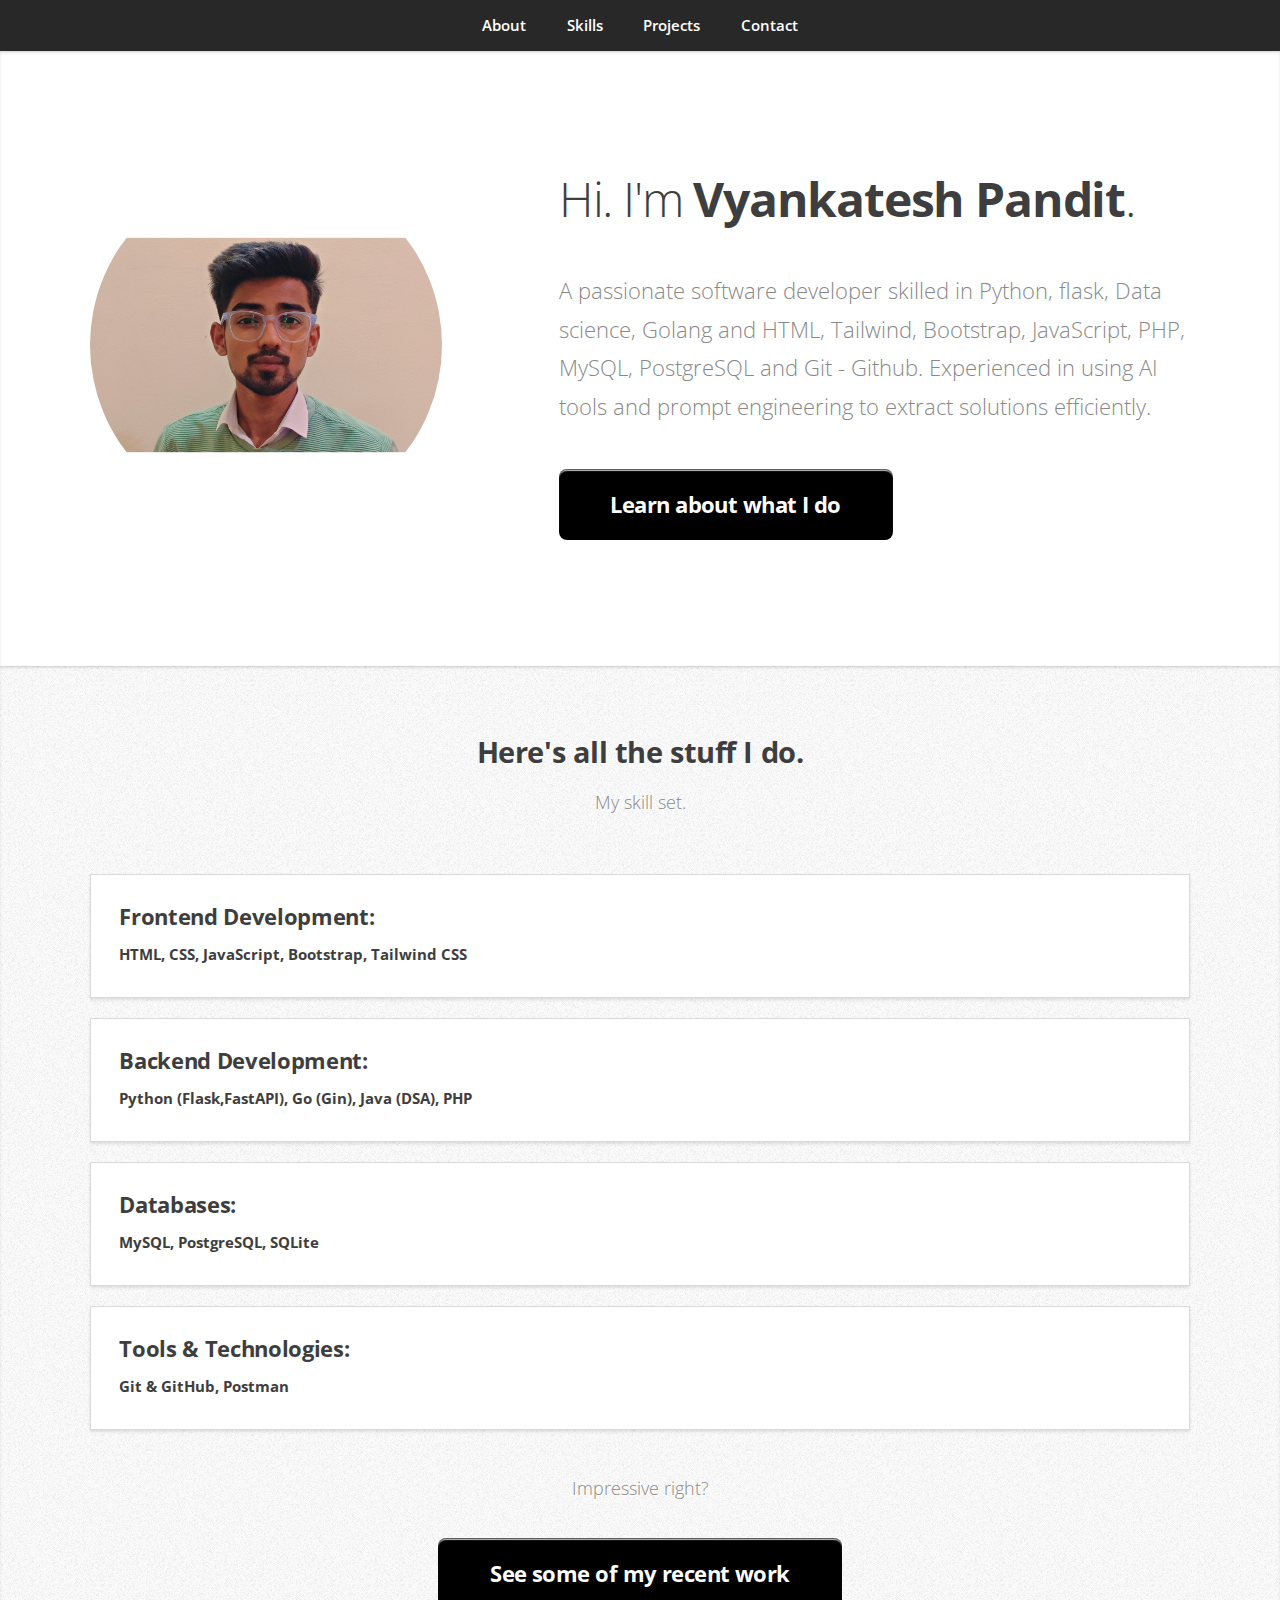
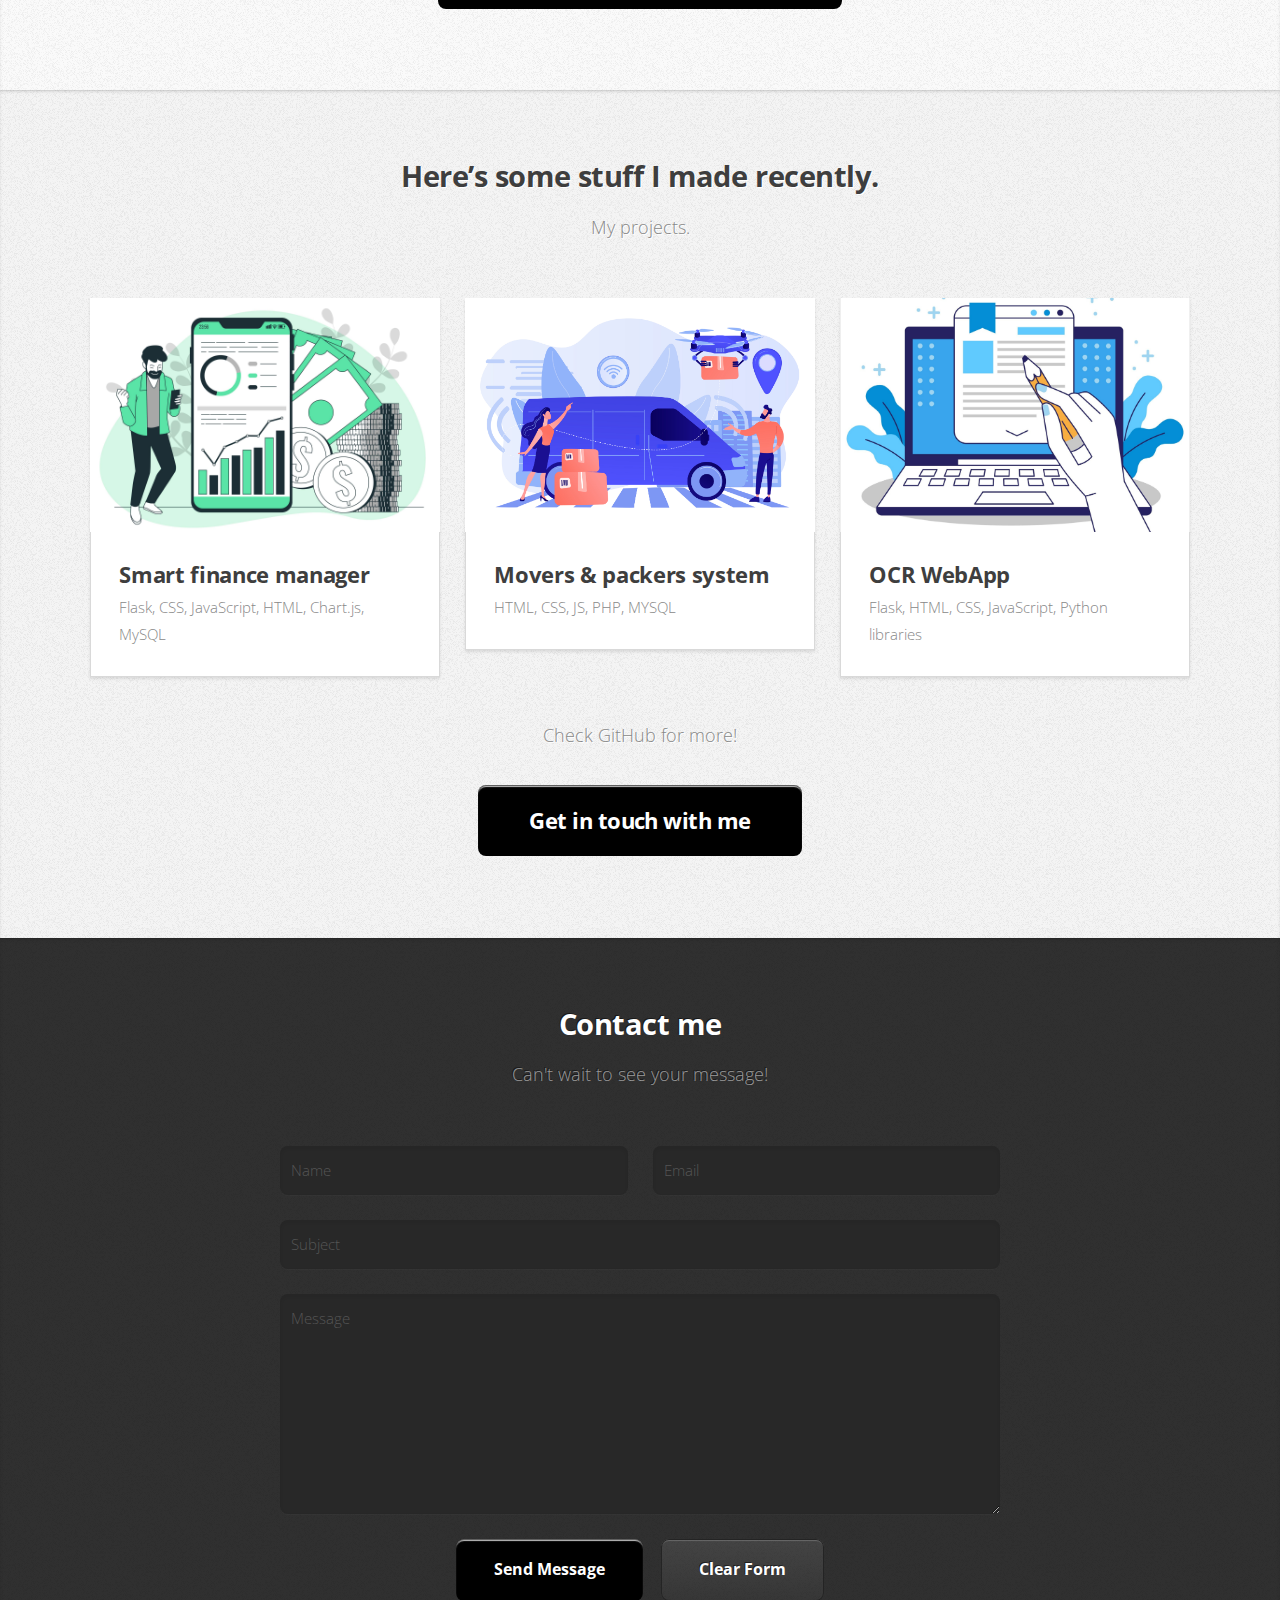
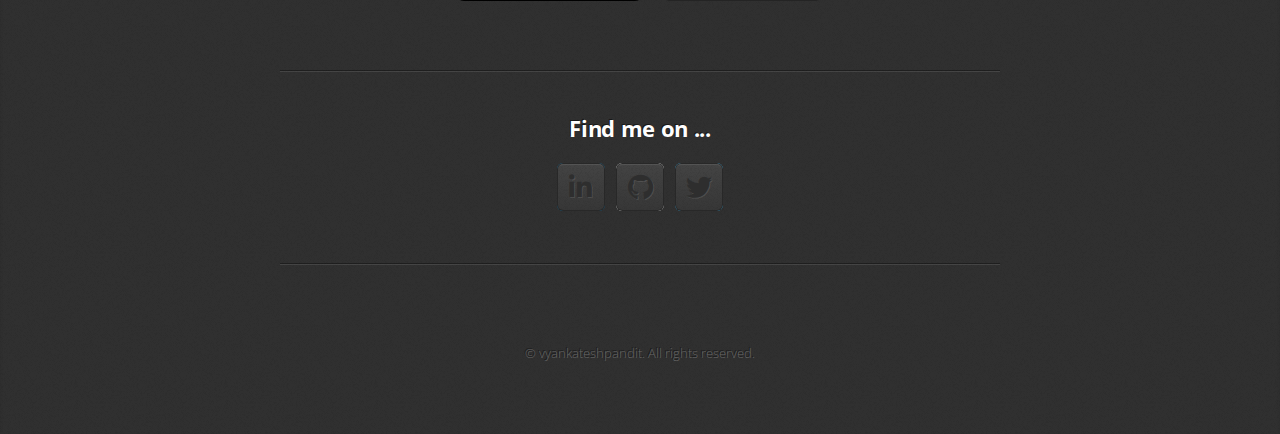
<file: index.html>
<!DOCTYPE html>
<html>
  <head>
    <title>Vyankatesh Pandit</title>
    <meta charset="utf-8" />
    <meta
      name="viewport"
      content="width=device-width, initial-scale=1, user-scalable=no"
    />
    <link rel="stylesheet" href="assets/css/main.css" />
  </head>
  <body class="is-preload">
    <!-- Nav -->
    <nav id="nav">
      <ul class="container">
        <li><a href="#top">About</a></li>
        <li><a href="#work">Skills</a></li>
        <li><a href="#portfolio">Projects</a></li>
        <li><a href="#contact">Contact</a></li>
      </ul>
    </nav>

    <!-- Home -->
    <article id="top" class="wrapper style1">
      <div class="container">
        <div class="row">
          <div class="col-4 col-5-large col-12-medium">
            <span class="image fit"><img src="images/Picsart_24-12-15_17-53-24-617.jpg" alt="" /></span>
          </div>
          <div class="col-8 col-7-large col-12-medium">
            <header>
              <h1>Hi. I'm <strong>Vyankatesh Pandit</strong>.</h1>
            </header>
            <p>
              A passionate software developer skilled in Python, flask, Data science, Golang and HTML, Tailwind, Bootstrap, JavaScript, PHP, MySQL, PostgreSQL and Git - Github. Experienced in using AI tools and prompt engineering to extract solutions efficiently.
            </p>
            <a href="#work" class="button large scrolly"
              >Learn about what I do</a
            >
          </div>
        </div>
      </div>
    </article>

    <!-- Work -->
    <article id="work" class="wrapper style2">
      <div class="container">
        <header>
          <h2>Here's all the stuff I do.</h2>
          <p>My skill set.</p>
        </header>
        <div class="col aln-center">
              <div class="col-4 col-6-medium col-12-small">
                <section class="box style1">
                  <h3>Frontend Development:</h3>
                  <h4>HTML, CSS, JavaScript, Bootstrap, Tailwind CSS</h4>
                </section>
              </div>
              <div class="col-4 col-6-medium col-12-small">
                <section class="box style1">
              <h3>Backend Development:</h3>
              <h4>Python (Flask,FastAPI), Go (Gin), Java (DSA), PHP</h4>
            </section>
          </div>
         
          <div class="col-4 col-6-medium col-12-small">
            <section class="box style1">
              <h3>Databases:</h3>
              <h4>MySQL, PostgreSQL, SQLite</h4>
            </section>
          </div>
          <div class="col-4 col-6-medium col-12-small">
            <section class="box style1">
              <h3>Tools & Technologies:</h3>
              <h4>Git & GitHub, Postman</h4>
            </section>
          </div>
        </div>
        <footer>
          <p>Impressive right?</p>
          <a href="#portfolio" class="button large scrolly"
            >See some of my recent work</a
          >
        </footer>
      </div>
    </article>

    <!-- Portfolio -->
    <article id="portfolio" class="wrapper style3">
      <div class="container">
        <header>
          <h2>Here’s some stuff I made recently.</h2>
          <p>
            My projects.
          </p>
        </header>
        <div class="row">
          <div class="col-4 col-6-medium col-12-small">
            <article class="box style2">
              <a href="https://github.com/VyankateshPandit/smart-finance-manager.git" class="image featured"
                ><img src="images/sfm.jpg" alt=""
              /></a>
              <h3><a href="https://github.com/VyankateshPandit/smart-finance-manager.git">Smart finance manager</a></h3>
              <p>Flask, CSS, JavaScript, HTML, Chart.js, MySQL</p>
            </article>
          </div>
          <div class="col-4 col-6-medium col-12-small">
            <article class="box style2">
              <a href="https://github.com/VyankateshPandit/movers_and_packers.git" class="image featured"
                ><img src="images/m&p.jpg" alt=""
              /></a>
              <h3><a href="https://github.com/VyankateshPandit/movers_and_packers.git">Movers & packers system</a></h3>
              <p>HTML, CSS, JS, PHP, MYSQL</p>
            </article>
          </div>
          <div class="col-4 col-6-medium col-12-small">
            <article class="box style2">
              <a href="https://github.com/VyankateshPandit/OCR-web-app.git" class="image featured"
                ><img src="images/ocr.jpeg" alt=""
              /></a>
              <h3><a href="https://github.com/VyankateshPandit/OCR-web-app.git">OCR WebApp              </a></h3>
              <p>Flask, HTML, CSS, JavaScript, Python libraries</p>
            </article>
          </div>
          <!-- <div class="col-4 col-6-medium col-12-small">
            <article class="box style2">
              <a href="#" class="image featured"
                ><img src="images/pic04.jpg" alt=""
              /></a>
              <h3><a href="#">Tempus dolore</a></h3>
              <p>Ornare nulla proin odio consequat.</p>
            </article>
          </div>
          <div class="col-4 col-6-medium col-12-small">
            <article class="box style2">
              <a href="#" class="image featured"
                ><img src="images/pic05.jpg" alt=""
              /></a>
              <h3><a href="#">Feugiat aliquam</a></h3>
              <p>Ornare nulla proin odio consequat.</p>
            </article>
          </div>
          <div class="col-4 col-6-medium col-12-small">
            <article class="box style2">
              <a href="#" class="image featured"
                ><img src="images/pic06.jpg" alt=""
              /></a>
              <h3><a href="#">Sed amet ornare</a></h3>
              <p>Ornare nulla proin odio consequat.</p>
            </article>
          </div> -->
        </div>
        <footer>
          <p>Check GitHub for more!</p>
          <a href="#contact" class="button large scrolly"
            >Get in touch with me</a
          >
        </footer>
      </div>
    </article>

    <!-- Contact -->
    <article id="contact" class="wrapper style4">
      <div class="container medium">
        <header>
          <h2>Contact me</h2>
          <p>Can't wait to see your message!</p>
        </header>
        <div class="row">
          <div class="col-12">
            <form method="post" action="#">
              <div class="row">
                <div class="col-6 col-12-small">
                  <input type="text" name="name" id="name" placeholder="Name" />
                </div>
                <div class="col-6 col-12-small">
                  <input
                    type="text"
                    name="email"
                    id="email"
                    placeholder="Email"
                  />
                </div>
                <div class="col-12">
                  <input
                    type="text"
                    name="subject"
                    id="subject"
                    placeholder="Subject"
                  />
                </div>
                <div class="col-12">
                  <textarea
                    name="message"
                    id="message"
                    placeholder="Message"
                  ></textarea>
                </div>
                <div class="col-12">
                  <ul class="actions">
                    <li><input type="submit" value="Send Message" /></li>
                    <li>
                      <input type="reset" value="Clear Form" class="alt" />
                    </li>
                  </ul>
                </div>
              </div>
            </form>
          </div>
          <div class="col-12">
            <hr />
            <h3>Find me on ...</h3>
            <ul class="social">     
              <li>
                <a href="https://www.linkedin.com/in/vyankatesh-pandit-996a74286" class="icon brands fa-linkedin-in"
                  ><span class="label">LinkedIn</span></a
                >
              </li>
          
              </li>
              <li>
                <a href="https://github.com/VyankateshPandit" class="icon brands fa-github"
                  ><span class="label">Github</span></a
                >
              </li>
              <li>
                <a href="https://www.twitter.com/@ompandit1511" class="icon brands fa-twitter"
                  ><span class="label">Twitter</span></a
                >
              </li>
            </ul>
            <hr />
          </div>
        </div>
        <footer>
          <ul id="copyright">
            <li>&copy; vyankateshpandit. All rights reserved.</li>
          </ul>
        </footer>
      </div>
    </article>
    <script src="assets/js/main.js"></script>
  </body>
</html>
</file>
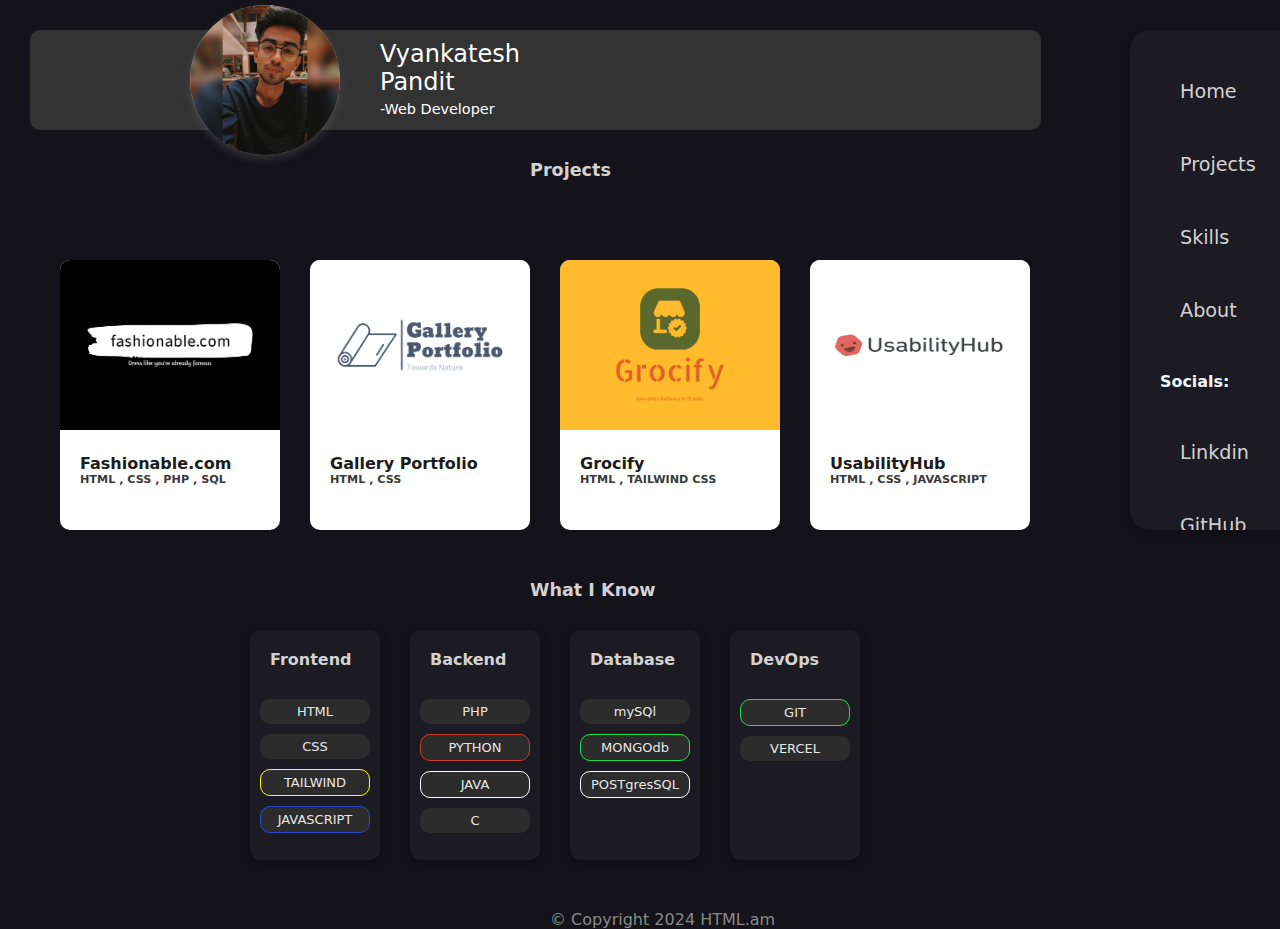
<file: portfolio/index.html>
<!DOCTYPE html>
<html lang="en">
<head>
    <meta charset="UTF-8">
    <meta name="viewport" content="width=device-width, initial-scale=1.0">
    <title>Porfolio</title>
    <link rel="stylesheet" href="index.css">
</head>
<body>


    
    <section class="head flex">

<div class="profile ">
<img id="profile" class="profile" src="profile.jpeg">
<p>Vyankatesh Pandit</p>
<p>-Web Developer</p>
</div>



    <div  class="navbar flex2">
        <a href="#">Home</a>
        <a href="#projects">Projects</a>
        <a href="#skill">Skills</a>
        <a href="#">About</a>
        <h5>Socials: </h5>
        <a   class="a" href="https://www.linkedin.com/in/vyankatesh-pandit-996a74286">Linkdin</a>
        <a   class="a" href="https://github.com/VyankateshPandit">GitHub</a>

        <a class="a"  href="ompandit1511@gmail.com">Gmail</a>
        <a  class="a" href="https://www.twitter.com/@ompandit1511">Twitter</a>
        </div>
        
        



    </section>

    <section class="hero">



    <h2 id="h1 projects">Projects</h2>
    <div class="grid ">

    <div class="card">
        <a href="https://github.com/VyankateshPandit/clothing-website.git"> <img class="card-img" src="fashionablecom-high-resolution-logo-white.jpeg">
        <h3>
            Fashionable.com
        </h3>
        <h4>
            HTML , CSS , PHP , SQL
        </h4>
        </a>
    </div>
    <div class="card">
        <a href="https://github.com/VyankateshPandit/gallery.git"> <img class="card-img" src="gallery-portfolio-high-resolution-logo.png">
        
        </a>
        <h3>
Gallery Portfolio

</h3>
        <h4>
            HTML , CSS
        </h4>
    </div>
    <div class="card">
        <a href="https://github.com/VyankateshPandit/tailwind-.git"> <img class="card-img" src="grocify-high-resolution-logo.png">
        
        </a>
        <h3>
   Grocify

</h3>
        <h4>
            HTML , TAILWIND CSS
        </h4>
    </div>
    <div class="card">
        <a href="https://github.com/VyankateshPandit/usabilityHub.git"> <img class="card-img" src="usabilityhub_logo.webp">
        
        </a>
        <h3>
   UsabilityHub

</h3>
        <h4>
            HTML , CSS , JAVASCRIPT
        </h4>
    </div>
    </div>

</div>

</div>

    </section>

    <section class="skills">
        <h2 id="skill">What I Know</h2>



         <div class="boxes">


        <div class="box">
            <h6 class="title">Frontend</h6>
            <span class="skill">HTML</span>
            <span class="skill">CSS</span>
            <span id="yellow" class="skill">TAILWIND</span>
            <span id="blue" class="skill">JAVASCRIPT</span>


        </div>
        <div class="box">
            <h6 class="title">Backend</h6>
            <span class="skill">PHP</span>
            <span id="red" class="skill">PYTHON</span>
            <span  id="white" class="skill">JAVA</span>
            <span  class="skill">C</span>

        </div>
        <div class="box">
            
            <h6 class="title">Database</h6>  
            <span class="skill">mySQl</span>
            <span id="green" class="skill">MONGOdb</span>
            <span id="white" class="skill">POSTgresSQL</span>

        </div>
        <div class="box">
                       <h6 class="title">DevOps</h6>
                       <span id="green"  class="skill">GIT</span>
                       <span class="skill">VERCEL</span>


        </div>

    </div>

        

    </section>

    <section class="footer">

        <footer>&copy; Copyright 2024 HTML.am</footer>
    </section>
</body>
</html>
</file>
<file: portfolio/index.css>
*{
    box-sizing: border-box;
    margin: 0%;
    padding: 0%;
    font-family: ui-sans-serif, system-ui, -apple-system, BlinkMacSystemFont, "Segoe UI", Roboto, "Helvetica Neue", Arial, "Noto Sans", sans-serif, "Apple Color Emoji", "Segoe UI Emoji", "Segoe UI Symbol";
}

body{
   background-color: #14131a;
    
}
body::-webkit-scrollbar{
    border-radius: 50px;
   background-color:  rgb(0, 0, 0);
   width: 7px;
   
}
body::-webkit-scrollbar-thumb{
    background-color: #474747;
    border-radius: 50px;
height: 50px;
}
  

.flex{
    display: flex;
    flex-direction: row;
}
.flex2{
    display: flex;
    flex-direction: column;
}


/* head */


.head{
        margin: 30px;
        
        background-color: rgb(51, 51, 51);
        align-items: center;
        height: 100px ;
        max-width: 79%;
        border-radius: 10px;
        /* position: sticky;
        top: 30px; */
       
}


.profile{
    height: 150px;
    width: 150px;
    border-radius: 50%;
    position: relative;
    left: 80px;
    display: flex;
    flex-direction: column;
    
}
#profile{
          box-shadow:  0 4px 8px 0 rgba(100, 100, 100, 0.397)
}
p{
    display: flex;
    flex-direction: column;
    gap: 10px;
    position: relative;
    bottom: 115px;
    left: 270px;
    font-size: large;
    color: white;
}
p:nth-child(2){ 

    font-size:1.5rem;

}

p:nth-child(3){ 

     margin-top: 5px;
    font-size:0.9rem;

}


a{
    text-decoration: none;
    color: rgb(211, 209, 209);
    transition: all 0.2s ease-in-out;

}

a:hover{
    transform: translateY(-5px);
    background: none;
}




.navbar{          
    
    box-shadow:  0 4px 8px 0 rgba(0, 0, 0, 0.3);

    background-color:#1c1b23;
  
               border-radius: 20px;
           height: 500px;
           width:200px;
           gap:50px;
           font-size: 1.2rem;
         position: relative;
           left: 1130px;
           top: 30px; 
           position: fixed;
         
          overflow: scroll;
          padding-left: 60px;
          padding: 50PX;
       
          

}

.navbar::-webkit-scrollbar{
    width: 5px;
    display: none;
}
.navbar::-webkit-scrollbar-thumb{
    width: 5px;
    border: none;
}



h5{
     position: relative;
     right: 20px;
     color: aliceblue;

}

/* Hero */

#h1{
    position: relative;
    top: 50px;
}

h2{
     position: relative;
     left: 500px;
     margin: 30px;
     font-size:1.1rem ;
     max-width: 200px;
     color: rgb(211, 209, 209);
}
.grid{  
        display: grid;
        grid-template-columns: 200px 200px 200px 200px ;
         gap: 50px;
        margin-top: 80px;
       margin-left: 60px ;
       margin-right: 60px;
    }



.card{
height: 270px;
width: 220px;
border-radius: 10px;

transition: all 0.5s ease-in-out;
background-color: white;


}
.card:hover{

    box-shadow:  0 4px 8px 0 rgba(143, 143, 143, 0.521);



}
h3{  padding-left: 20px;
    padding-top: 20px;
    color: rgb(27, 27, 27);
    font-size:1rem ;
}
h4{  padding-left: 20px;
    color: rgb(58, 58, 58);
     font-size: 0.7rem;
}
.card-img{
    height: 170px;
    width: 220px;
    border-top-left-radius: 10px;
    border-top-right-radius: 10px;


}   

/* 
skills */


.skills{
     margin-top: 50px;
}

.boxes{
     display: flex;
     flex-direction: row;
     gap: 30px;
     position: relative;
     left: 250px;
     max-width: 700px;
}

.box
{
   border-radius: 10px; 
  height: 230px;
  width: 130px;
  background-color:#1c1b23;
  box-shadow:  0 4px 8px 0 rgba(0, 0, 0, 0.3);
  
}

.title{
       font-size: 1rem;
       color: rgb(211, 209, 209);
       padding: 20px;
}

.skill{

     font-size: small;
     color: rgb(231, 231, 231);
    padding: 5px;
      background-color: #2c2c2c;
    
     
     border-radius: 10px;
     margin: 10px;
    align-items: center;
     display: flex;
     flex-direction: column;
     gap: 10px;
    }

 #yellow{
        border: 1px solid yellow;
 }


 #blue{
    border: 1px solid rgb(43, 72, 201);
}



#green{
    border: 1px solid rgb(37, 219, 82);
}



#red{
    border: 1px solid rgb(201, 61, 43);
}
#white{
    border: 1px solid rgb(255, 255, 255);
}


/* footer */


.footer{
        font-size: 1rem;
        color: #888888;
     position: relative;
     left: 550px;
     max-width: 500px;
 
      margin-top: 50px;

    }







@media only screen and (max-width:400px) {
    
    *{
/*         max-width: 480px;
        background-color: #2600ff59; */
    }

    .head{
            max-width: 700px;
            margin: 20px;
    }

    .navbar{
           display: flex;
           flex-direction: row;
            position: relative;
            left: 0%;
            top: 110px;
      max-width: fit-content;
            border-radius: 10px;
          height: 50px;
          padding: 10px;
          padding-left: 60px;
          padding-right: 60px;

          width: 170px;
          gap: 80px;
           
            
    }


     .profile{
        height: 80px;
        width: 80px;
        position: relative;
        left: 20px;
     }
 
      p{
        position: relative;
        left: 130px;
        bottom: 80px;
        font-size: 1rem;
        max-width: fit-content;
      }

      p:nth-child(2){
        font-size: medium;
      }
      p:nth-child(3){
        font-size: small;
      }

     .grid{
        display: flex;
        flex-wrap: wrap;
        max-width: fit-content;
        margin-top: 100px;
        align-items: center;
        justify-content: center;
        gap: 25px;
     }

      h2{
           position: relative;
           left: 0px;
           max-width: fit-content;
      }

       .hero{
                position: relative;
                top: 30px;
       }


      .boxes{

         position: relative;
         left: 0%;
         display: flex;
         flex-wrap: wrap;
         flex-direction: column;
         margin: 10px;
      }
      .box{
       
         margin: 30px;
         display: flex;
         flex-direction: row;
         flex-wrap: wrap;
         height: 130px;
         width: 300px;

      }

      .skill{ max-width: fit-content;
        height: fit-content;
        display: flex;
        flex-direction: row;
        align-items: center;
        position: relative;
        left: 20px;
        top:10px;
            
      }

      .skills{

         margin-top: 70px;

      }

      .footer{
         position: relative;
         left: 0%;
         align-self: center;
      }
}
</file>
<file: assets/css/main.css>
@import url("https://fonts.googleapis.com/css?family=Open+Sans:300,300italic,600,600italic,700");
@import url("fontawesome-all.min.css");

/*
	Miniport by HTML5 UP
	html5up.net | @ajlkn
	Free for personal and commercial use under the CCA 3.0 license (html5up.net/license)
*/

html,
body,
div,
span,
applet,
object,
iframe,
h1,
h2,
h3,
h4,
h5,
h6,
p,
blockquote,
pre,
a,
abbr,
acronym,
address,
big,
cite,
code,
del,
dfn,
em,
img,
ins,
kbd,
q,
s,
samp,
small,
strike,
strong,
sub,
sup,
tt,
var,
b,
u,
i,
center,
dl,
dt,
dd,
ol,
ul,
li,
fieldset,
form,
label,
legend,
table,
caption,
tbody,
tfoot,
thead,
tr,
th,
td,
article,
aside,
canvas,
details,
embed,
figure,
figcaption,
footer,
header,
hgroup,
menu,
nav,
output,
ruby,
section,
summary,
time,
mark,
audio,
video {
  margin: 0;
  padding: 0;
  border: 0;
  font-size: 100%;
  font: inherit;
  vertical-align: baseline;
}

article,
aside,
details,
figcaption,
figure,
footer,
header,
hgroup,
menu,
nav,
section {
  display: block;
}

body {
  line-height: 1;
}

ol,
ul {
  list-style: none;
}

blockquote,
q {
  quotes: none;
}

blockquote:before,
blockquote:after,
q:before,
q:after {
  content: "";
  content: none;
}

table {
  border-collapse: collapse;
  border-spacing: 0;
}

body {
  -webkit-text-size-adjust: none;
}

mark {
  background-color: transparent;
  color: inherit;
}

input::-moz-focus-inner {
  border: 0;
  padding: 0;
}

input,
select,
textarea {
  -moz-appearance: none;
  -webkit-appearance: none;
  -ms-appearance: none;
  appearance: none;
}

/* Basic */

html {
  box-sizing: border-box;
}

*,
*:before,
*:after {
  box-sizing: inherit;
}

body {
  padding-top: 3.5em;
}

body.is-preload *,
body.is-preload *:before,
body.is-preload *:after {
  -moz-animation: none !important;
  -webkit-animation: none !important;
  -ms-animation: none !important;
  animation: none !important;
  -moz-transition: none !important;
  -webkit-transition: none !important;
  -ms-transition: none !important;
  transition: none !important;
}

body,
input,
textarea,
select {
  font-family: "Open Sans", sans-serif;
  line-height: 1.85em;
  color: #888;
  font-weight: 300;
  font-size: 13pt;
}

a {
  -moz-transition: color 0.2s ease-in-out;
  -webkit-transition: color 0.2s ease-in-out;
  -ms-transition: color 0.2s ease-in-out;
  transition: color 0.2s ease-in-out;
  color: #43b3e0;
  text-decoration: underline;
}

a:hover {
  color: #000000 !important;
}

a img {
  border: 0;
}

b,
strong {
  font-weight: 600;
  color: #3e3e3e;
}

i,
em {
  font-style: italic;
}

sub {
  position: relative;
  top: 0.5em;
  font-size: 0.8em;
}

sup {
  position: relative;
  top: -0.5em;
  font-size: 0.8em;
}

blockquote {
  border-left: solid 0.75em #eee;
  padding: 1em 0 1em 1.5em;
  font-style: italic;
}

h1,
h2,
h3,
h4,
h5,
h6 {
  color: #3e3e3e;
  margin: 0 0 0.75em 0;
}

h1 a,
h2 a,
h3 a,
h4 a,
h5 a,
h6 a {
  text-decoration: none;
  color: inherit;
}

h2,
h3,
h4,
h5,
h6 {
  font-weight: 700;
}

h1 {
  font-size: 3.25em;
  letter-spacing: -0.025em;
  font-weight: 300;
}

h1 strong {
  font-weight: 700;
  height: fit-content;
}

h2 {
  font-size: 2em;
  letter-spacing: -0.015em;
}

h3 {
  font-size: 1.5em;
  letter-spacing: -0.015em;
}

em,
i {
  font-style: italic;
}

br.clear {
  clear: both;
}

hr {
  border: 0;
  border-top: solid 1px #444;
  border-top-color: rgba(0, 0, 0, 0.35);
  box-shadow: 0px 1px 0px 0px rgba(255, 255, 255, 0.1);
  height: 1px;
  margin: 3em 0;
}

p,
ul,
ol,
dl,
table {
  margin-bottom: 2em;
}

header {
  margin: 0 0 3em 0;
}

header > p {
  font-size: 1.25em;
  margin: 0;
}

footer {
  margin: 3em 0 0 0;
}

footer > p {
  font-size: 1.25em;
}

/* Container */

.container {
  margin: 0 auto;
  max-width: calc(100% - 50px);
  width: 1200px;
}

.container.medium {
  width: 900px;
}

@media screen and (max-width: 1680px) {
  .container {
    width: 1200px;
  }

  .container.medium {
    width: 900px;
  }
}

@media screen and (max-width: 1280px) {
  .container {
    width: 1100px;
  }

  .container.medium {
    width: 720px;
  }
}

@media screen and (max-width: 980px) {
  .container {
    width: 100%;
  }

  .container.medium {
    width: 75%;
  }
}

@media screen and (max-width: 736px) {
  .container {
    width: 100%;
    max-width: calc(100% - 30px);
  }

  .container.medium {
    width: 100%;
  }
}

/* Row */

.row {
  display: flex;
  flex-wrap: wrap;
  box-sizing: border-box;
  align-items: stretch;
}

.row > * {
  box-sizing: border-box;
}

.row.gtr-uniform > * > :last-child {
  margin-bottom: 0;
}

.row.aln-left {
  justify-content: flex-start;
}

.row.aln-center {
  justify-content: center;
}

.row.aln-right {
  justify-content: flex-end;
}

.row.aln-top {
  align-items: flex-start;
}

.row.aln-middle {
  align-items: center;
}

.row.aln-bottom {
  align-items: flex-end;
}

.row > .imp {
  order: -1;
}

.row > .col-1 {
  width: 8.33333%;
}

.row > .off-1 {
  margin-left: 8.33333%;
}

.row > .col-2 {
  width: 16.66667%;
}

.row > .off-2 {
  margin-left: 16.66667%;
}

.row > .col-3 {
  width: 25%;
}

.row > .off-3 {
  margin-left: 25%;
}

.row > .col-4 {
  width: 33.33333%;
}

.row > .off-4 {
  margin-left: 33.33333%;
}

.row > .col-5 {
  width: 41.66667%;
}

.row > .off-5 {
  margin-left: 41.66667%;
}

.row > .col-6 {
  width: 50%;
}

.row > .off-6 {
  margin-left: 50%;
}

.row > .col-7 {
  width: 58.33333%;
}

.row > .off-7 {
  margin-left: 58.33333%;
}

.row > .col-8 {
  width: 66.66667%;
}

.row > .off-8 {
  margin-left: 66.66667%;
}

.row > .col-9 {
  width: 75%;
}

.row > .off-9 {
  margin-left: 75%;
}

.row > .col-10 {
  width: 83.33333%;
}

.row > .off-10 {
  margin-left: 83.33333%;
}

.row > .col-11 {
  width: 91.66667%;
}

.row > .off-11 {
  margin-left: 91.66667%;
}

.row > .col-12 {
  width: 100%;
}

.row > .off-12 {
  margin-left: 100%;
}

.row.gtr-0 {
  margin-top: 0px;
  margin-left: 0px;
}

.row.gtr-0 > * {
  padding: 0px 0 0 0px;
}

.row.gtr-0.gtr-uniform {
  margin-top: 0px;
}

.row.gtr-0.gtr-uniform > * {
  padding-top: 0px;
}

.row.gtr-25 {
  margin-top: -6.25px;
  margin-left: -6.25px;
}

.row.gtr-25 > * {
  padding: 6.25px 0 0 6.25px;
}

.row.gtr-25.gtr-uniform {
  margin-top: -6.25px;
}

.row.gtr-25.gtr-uniform > * {
  padding-top: 6.25px;
}

.row.gtr-50 {
  margin-top: -12.5px;
  margin-left: -12.5px;
}

.row.gtr-50 > * {
  padding: 12.5px 0 0 12.5px;
}

.row.gtr-50.gtr-uniform {
  margin-top: -12.5px;
}

.row.gtr-50.gtr-uniform > * {
  padding-top: 12.5px;
}

.row {
  margin-top: -25px;
  margin-left: -25px;
}

.row > * {
  padding: 25px 0 0 25px;
}

.row.gtr-uniform {
  margin-top: -25px;
}

.row.gtr-uniform > * {
  padding-top: 25px;
}

.row.gtr-150 {
  margin-top: -37.5px;
  margin-left: -37.5px;
}

.row.gtr-150 > * {
  padding: 37.5px 0 0 37.5px;
}

.row.gtr-150.gtr-uniform {
  margin-top: -37.5px;
}

.row.gtr-150.gtr-uniform > * {
  padding-top: 37.5px;
}

.row.gtr-200 {
  margin-top: -50px;
  margin-left: -50px;
}

.row.gtr-200 > * {
  padding: 50px 0 0 50px;
}

.row.gtr-200.gtr-uniform {
  margin-top: -50px;
}

.row.gtr-200.gtr-uniform > * {
  padding-top: 50px;
}

@media screen and (max-width: 1680px) {
  .row {
    display: flex;
    flex-wrap: wrap;
    box-sizing: border-box;
    align-items: stretch;
  }

  .row > * {
    box-sizing: border-box;
  }

  .row.gtr-uniform > * > :last-child {
    margin-bottom: 0;
  }

  .row.aln-left {
    justify-content: flex-start;
  }

  .row.aln-center {
    justify-content: center;
  }

  .row.aln-right {
    justify-content: flex-end;
  }

  .row.aln-top {
    align-items: flex-start;
  }

  .row.aln-middle {
    align-items: center;
  }

  .row.aln-bottom {
    align-items: flex-end;
  }

  .row > .imp-xlarge {
    order: -1;
  }

  .row > .col-1-xlarge {
    width: 8.33333%;
  }

  .row > .off-1-xlarge {
    margin-left: 8.33333%;
  }

  .row > .col-2-xlarge {
    width: 16.66667%;
  }

  .row > .off-2-xlarge {
    margin-left: 16.66667%;
  }

  .row > .col-3-xlarge {
    width: 25%;
  }

  .row > .off-3-xlarge {
    margin-left: 25%;
  }

  .row > .col-4-xlarge {
    width: 33.33333%;
  }

  .row > .off-4-xlarge {
    margin-left: 33.33333%;
  }

  .row > .col-5-xlarge {
    width: 41.66667%;
  }

  .row > .off-5-xlarge {
    margin-left: 41.66667%;
  }

  .row > .col-6-xlarge {
    width: 50%;
  }

  .row > .off-6-xlarge {
    margin-left: 50%;
  }

  .row > .col-7-xlarge {
    width: 58.33333%;
  }

  .row > .off-7-xlarge {
    margin-left: 58.33333%;
  }

  .row > .col-8-xlarge {
    width: 66.66667%;
  }

  .row > .off-8-xlarge {
    margin-left: 66.66667%;
  }

  .row > .col-9-xlarge {
    width: 75%;
  }

  .row > .off-9-xlarge {
    margin-left: 75%;
  }

  .row > .col-10-xlarge {
    width: 83.33333%;
  }

  .row > .off-10-xlarge {
    margin-left: 83.33333%;
  }

  .row > .col-11-xlarge {
    width: 91.66667%;
  }

  .row > .off-11-xlarge {
    margin-left: 91.66667%;
  }

  .row > .col-12-xlarge {
    width: 100%;
  }

  .row > .off-12-xlarge {
    margin-left: 100%;
  }

  .row.gtr-0 {
    margin-top: 0px;
    margin-left: 0px;
  }

  .row.gtr-0 > * {
    padding: 0px 0 0 0px;
  }

  .row.gtr-0.gtr-uniform {
    margin-top: 0px;
  }

  .row.gtr-0.gtr-uniform > * {
    padding-top: 0px;
  }

  .row.gtr-25 {
    margin-top: -6.25px;
    margin-left: -6.25px;
  }

  .row.gtr-25 > * {
    padding: 6.25px 0 0 6.25px;
  }

  .row.gtr-25.gtr-uniform {
    margin-top: -6.25px;
  }

  .row.gtr-25.gtr-uniform > * {
    padding-top: 6.25px;
  }

  .row.gtr-50 {
    margin-top: -12.5px;
    margin-left: -12.5px;
  }

  .row.gtr-50 > * {
    padding: 12.5px 0 0 12.5px;
  }

  .row.gtr-50.gtr-uniform {
    margin-top: -12.5px;
  }

  .row.gtr-50.gtr-uniform > * {
    padding-top: 12.5px;
  }

  .row {
    margin-top: -25px;
    margin-left: -25px;
  }

  .row > * {
    padding: 25px 0 0 25px;
  }

  .row.gtr-uniform {
    margin-top: -25px;
  }

  .row.gtr-uniform > * {
    padding-top: 25px;
  }

  .row.gtr-150 {
    margin-top: -37.5px;
    margin-left: -37.5px;
  }

  .row.gtr-150 > * {
    padding: 37.5px 0 0 37.5px;
  }

  .row.gtr-150.gtr-uniform {
    margin-top: -37.5px;
  }

  .row.gtr-150.gtr-uniform > * {
    padding-top: 37.5px;
  }

  .row.gtr-200 {
    margin-top: -50px;
    margin-left: -50px;
  }

  .row.gtr-200 > * {
    padding: 50px 0 0 50px;
  }

  .row.gtr-200.gtr-uniform {
    margin-top: -50px;
  }

  .row.gtr-200.gtr-uniform > * {
    padding-top: 50px;
  }
}

@media screen and (max-width: 1280px) {
  .row {
    display: flex;
    flex-wrap: wrap;
    box-sizing: border-box;
    align-items: stretch;
  }

  .row > * {
    box-sizing: border-box;
  }

  .row.gtr-uniform > * > :last-child {
    margin-bottom: 0;
  }

  .row.aln-left {
    justify-content: flex-start;
  }

  .row.aln-center {
    justify-content: center;
  }

  .row.aln-right {
    justify-content: flex-end;
  }

  .row.aln-top {
    align-items: flex-start;
  }

  .row.aln-middle {
    align-items: center;
  }

  .row.aln-bottom {
    align-items: flex-end;
  }

  .row > .imp-large {
    order: -1;
  }

  .row > .col-1-large {
    width: 8.33333%;
  }

  .row > .off-1-large {
    margin-left: 8.33333%;
  }

  .row > .col-2-large {
    width: 16.66667%;
  }

  .row > .off-2-large {
    margin-left: 16.66667%;
  }

  .row > .col-3-large {
    width: 25%;
  }

  .row > .off-3-large {
    margin-left: 25%;
  }

  .row > .col-4-large {
    width: 33.33333%;
  }

  .row > .off-4-large {
    margin-left: 33.33333%;
  }

  .row > .col-5-large {
    width: 41.66667%;
  }

  .row > .off-5-large {
    margin-left: 41.66667%;
  }

  .row > .col-6-large {
    width: 50%;
  }

  .row > .off-6-large {
    margin-left: 50%;
  }

  .row > .col-7-large {
    width: 58.33333%;
  }

  .row > .off-7-large {
    margin-left: 58.33333%;
  }

  .row > .col-8-large {
    width: 66.66667%;
  }

  .row > .off-8-large {
    margin-left: 66.66667%;
  }

  .row > .col-9-large {
    width: 75%;
  }

  .row > .off-9-large {
    margin-left: 75%;
  }

  .row > .col-10-large {
    width: 83.33333%;
  }

  .row > .off-10-large {
    margin-left: 83.33333%;
  }

  .row > .col-11-large {
    width: 91.66667%;
  }

  .row > .off-11-large {
    margin-left: 91.66667%;
  }

  .row > .col-12-large {
    width: 100%;
  }

  .row > .off-12-large {
    margin-left: 100%;
  }

  .row.gtr-0 {
    margin-top: 0px;
    margin-left: 0px;
  }

  .row.gtr-0 > * {
    padding: 0px 0 0 0px;
  }

  .row.gtr-0.gtr-uniform {
    margin-top: 0px;
  }

  .row.gtr-0.gtr-uniform > * {
    padding-top: 0px;
  }

  .row.gtr-25 {
    margin-top: -6.25px;
    margin-left: -6.25px;
  }

  .row.gtr-25 > * {
    padding: 6.25px 0 0 6.25px;
  }

  .row.gtr-25.gtr-uniform {
    margin-top: -6.25px;
  }

  .row.gtr-25.gtr-uniform > * {
    padding-top: 6.25px;
  }

  .row.gtr-50 {
    margin-top: -12.5px;
    margin-left: -12.5px;
  }

  .row.gtr-50 > * {
    padding: 12.5px 0 0 12.5px;
  }

  .row.gtr-50.gtr-uniform {
    margin-top: -12.5px;
  }

  .row.gtr-50.gtr-uniform > * {
    padding-top: 12.5px;
  }

  .row {
    margin-top: -25px;
    margin-left: -25px;
  }

  .row > * {
    padding: 25px 0 0 25px;
  }

  .row.gtr-uniform {
    margin-top: -25px;
  }

  .row.gtr-uniform > * {
    padding-top: 25px;
  }

  .row.gtr-150 {
    margin-top: -37.5px;
    margin-left: -37.5px;
  }

  .row.gtr-150 > * {
    padding: 37.5px 0 0 37.5px;
  }

  .row.gtr-150.gtr-uniform {
    margin-top: -37.5px;
  }

  .row.gtr-150.gtr-uniform > * {
    padding-top: 37.5px;
  }

  .row.gtr-200 {
    margin-top: -50px;
    margin-left: -50px;
  }

  .row.gtr-200 > * {
    padding: 50px 0 0 50px;
  }

  .row.gtr-200.gtr-uniform {
    margin-top: -50px;
  }

  .row.gtr-200.gtr-uniform > * {
    padding-top: 50px;
  }
}

@media screen and (max-width: 980px) {
  .row {
    display: flex;
    flex-wrap: wrap;
    box-sizing: border-box;
    align-items: stretch;
  }

  .row > * {
    box-sizing: border-box;
  }

  .row.gtr-uniform > * > :last-child {
    margin-bottom: 0;
  }

  .row.aln-left {
    justify-content: flex-start;
  }

  .row.aln-center {
    justify-content: center;
  }

  .row.aln-right {
    justify-content: flex-end;
  }

  .row.aln-top {
    align-items: flex-start;
  }

  .row.aln-middle {
    align-items: center;
  }

  .row.aln-bottom {
    align-items: flex-end;
  }

  .row > .imp-medium {
    order: -1;
  }

  .row > .col-1-medium {
    width: 8.33333%;
  }

  .row > .off-1-medium {
    margin-left: 8.33333%;
  }

  .row > .col-2-medium {
    width: 16.66667%;
  }

  .row > .off-2-medium {
    margin-left: 16.66667%;
  }

  .row > .col-3-medium {
    width: 25%;
  }

  .row > .off-3-medium {
    margin-left: 25%;
  }

  .row > .col-4-medium {
    width: 33.33333%;
  }

  .row > .off-4-medium {
    margin-left: 33.33333%;
  }

  .row > .col-5-medium {
    width: 41.66667%;
  }

  .row > .off-5-medium {
    margin-left: 41.66667%;
  }

  .row > .col-6-medium {
    width: 50%;
  }

  .row > .off-6-medium {
    margin-left: 50%;
  }

  .row > .col-7-medium {
    width: 58.33333%;
  }

  .row > .off-7-medium {
    margin-left: 58.33333%;
  }

  .row > .col-8-medium {
    width: 66.66667%;
  }

  .row > .off-8-medium {
    margin-left: 66.66667%;
  }

  .row > .col-9-medium {
    width: 75%;
  }

  .row > .off-9-medium {
    margin-left: 75%;
  }

  .row > .col-10-medium {
    width: 83.33333%;
  }

  .row > .off-10-medium {
    margin-left: 83.33333%;
  }

  .row > .col-11-medium {
    width: 91.66667%;
  }

  .row > .off-11-medium {
    margin-left: 91.66667%;
  }

  .row > .col-12-medium {
    width: 100%;
  }

  .row > .off-12-medium {
    margin-left: 100%;
  }

  .row.gtr-0 {
    margin-top: 0px;
    margin-left: 0px;
  }

  .row.gtr-0 > * {
    padding: 0px 0 0 0px;
  }

  .row.gtr-0.gtr-uniform {
    margin-top: 0px;
  }

  .row.gtr-0.gtr-uniform > * {
    padding-top: 0px;
  }

  .row.gtr-25 {
    margin-top: -6.25px;
    margin-left: -6.25px;
  }

  .row.gtr-25 > * {
    padding: 6.25px 0 0 6.25px;
  }

  .row.gtr-25.gtr-uniform {
    margin-top: -6.25px;
  }

  .row.gtr-25.gtr-uniform > * {
    padding-top: 6.25px;
  }

  .row.gtr-50 {
    margin-top: -12.5px;
    margin-left: -12.5px;
  }

  .row.gtr-50 > * {
    padding: 12.5px 0 0 12.5px;
  }

  .row.gtr-50.gtr-uniform {
    margin-top: -12.5px;
  }

  .row.gtr-50.gtr-uniform > * {
    padding-top: 12.5px;
  }

  .row {
    margin-top: -25px;
    margin-left: -25px;
  }

  .row > * {
    padding: 25px 0 0 25px;
  }

  .row.gtr-uniform {
    margin-top: -25px;
  }

  .row.gtr-uniform > * {
    padding-top: 25px;
  }

  .row.gtr-150 {
    margin-top: -37.5px;
    margin-left: -37.5px;
  }

  .row.gtr-150 > * {
    padding: 37.5px 0 0 37.5px;
  }

  .row.gtr-150.gtr-uniform {
    margin-top: -37.5px;
  }

  .row.gtr-150.gtr-uniform > * {
    padding-top: 37.5px;
  }

  .row.gtr-200 {
    margin-top: -50px;
    margin-left: -50px;
  }

  .row.gtr-200 > * {
    padding: 50px 0 0 50px;
  }

  .row.gtr-200.gtr-uniform {
    margin-top: -50px;
  }

  .row.gtr-200.gtr-uniform > * {
    padding-top: 50px;
  }
}

@media screen and (max-width: 736px) {
  .row {
    display: flex;
    flex-wrap: wrap;
    box-sizing: border-box;
    align-items: stretch;
  }

  .row > * {
    box-sizing: border-box;
  }

  .row.gtr-uniform > * > :last-child {
    margin-bottom: 0;
  }

  .row.aln-left {
    justify-content: flex-start;
  }

  .row.aln-center {
    justify-content: center;
  }

  .row.aln-right {
    justify-content: flex-end;
  }

  .row.aln-top {
    align-items: flex-start;
  }

  .row.aln-middle {
    align-items: center;
  }

  .row.aln-bottom {
    align-items: flex-end;
  }

  .row > .imp-small {
    order: -1;
  }

  .row > .col-1-small {
    width: 8.33333%;
  }

  .row > .off-1-small {
    margin-left: 8.33333%;
  }

  .row > .col-2-small {
    width: 16.66667%;
  }

  .row > .off-2-small {
    margin-left: 16.66667%;
  }

  .row > .col-3-small {
    width: 25%;
  }

  .row > .off-3-small {
    margin-left: 25%;
  }

  .row > .col-4-small {
    width: 33.33333%;
  }

  .row > .off-4-small {
    margin-left: 33.33333%;
  }

  .row > .col-5-small {
    width: 41.66667%;
  }

  .row > .off-5-small {
    margin-left: 41.66667%;
  }

  .row > .col-6-small {
    width: 50%;
  }

  .row > .off-6-small {
    margin-left: 50%;
  }

  .row > .col-7-small {
    width: 58.33333%;
  }

  .row > .off-7-small {
    margin-left: 58.33333%;
  }

  .row > .col-8-small {
    width: 66.66667%;
  }

  .row > .off-8-small {
    margin-left: 66.66667%;
  }

  .row > .col-9-small {
    width: 75%;
  }

  .row > .off-9-small {
    margin-left: 75%;
  }

  .row > .col-10-small {
    width: 83.33333%;
  }

  .row > .off-10-small {
    margin-left: 83.33333%;
  }

  .row > .col-11-small {
    width: 91.66667%;
  }

  .row > .off-11-small {
    margin-left: 91.66667%;
  }

  .row > .col-12-small {
    width: 100%;
  }

  .row > .off-12-small {
    margin-left: 100%;
  }

  .row.gtr-0 {
    margin-top: 0px;
    margin-left: 0px;
  }

  .row.gtr-0 > * {
    padding: 0px 0 0 0px;
  }

  .row.gtr-0.gtr-uniform {
    margin-top: 0px;
  }

  .row.gtr-0.gtr-uniform > * {
    padding-top: 0px;
  }

  .row.gtr-25 {
    margin-top: -3.75px;
    margin-left: -3.75px;
  }

  .row.gtr-25 > * {
    padding: 3.75px 0 0 3.75px;
  }

  .row.gtr-25.gtr-uniform {
    margin-top: -3.75px;
  }

  .row.gtr-25.gtr-uniform > * {
    padding-top: 3.75px;
  }

  .row.gtr-50 {
    margin-top: -7.5px;
    margin-left: -7.5px;
  }

  .row.gtr-50 > * {
    padding: 7.5px 0 0 7.5px;
  }

  .row.gtr-50.gtr-uniform {
    margin-top: -7.5px;
  }

  .row.gtr-50.gtr-uniform > * {
    padding-top: 7.5px;
  }

  .row {
    margin-top: -15px;
    margin-left: -15px;
  }

  .row > * {
    padding: 15px 0 0 15px;
  }

  .row.gtr-uniform {
    margin-top: -15px;
  }

  .row.gtr-uniform > * {
    padding-top: 15px;
  }

  .row.gtr-150 {
    margin-top: -22.5px;
    margin-left: -22.5px;
  }

  .row.gtr-150 > * {
    padding: 22.5px 0 0 22.5px;
  }

  .row.gtr-150.gtr-uniform {
    margin-top: -22.5px;
  }

  .row.gtr-150.gtr-uniform > * {
    padding-top: 22.5px;
  }

  .row.gtr-200 {
    margin-top: -30px;
    margin-left: -30px;
  }

  .row.gtr-200 > * {
    padding: 30px 0 0 30px;
  }

  .row.gtr-200.gtr-uniform {
    margin-top: -30px;
  }

  .row.gtr-200.gtr-uniform > * {
    padding-top: 30px;
  }
}

/* Form */

form label {
  color: #3e3e3e;
  font-weight: 700;
  display: block;
  margin: 0 0 0.5em 0;
}

form input[type="text"],
form input[type="email"],
form input[type="password"],
form select,
form textarea {
  -moz-transition: background 0.2s ease-in-out, box-shadow 0.2s ease-in-out;
  -webkit-transition: background 0.2s ease-in-out, box-shadow 0.2s ease-in-out;
  -ms-transition: background 0.2s ease-in-out, box-shadow 0.2s ease-in-out;
  transition: background 0.2s ease-in-out, box-shadow 0.2s ease-in-out;
  -webkit-appearance: none;
  display: block;
  border: 0;
  padding: 0.75em;
  font-size: 1em;
  border-radius: 8px;
  border: solid 1px #ddd;
  background: #fff;
  color: #bbb;
  box-shadow: inset 0px 2px 3px 1px rgba(0, 0, 0, 0.05),
    0px 1px 0px 0px rgba(255, 255, 255, 0.025);
  width: 100%;
}

form input[type="text"]:focus,
form input[type="email"]:focus,
form input[type="password"]:focus,
form select:focus,
form textarea:focus {
  background: #fafafa;
  box-shadow: inset 0px 2px 5px 0px rgba(0, 0, 0, 0.05),
    0px 1px 0px 0px rgba(255, 255, 255, 0.025), inset 0px 0px 2px 1px #43bff0;
}

form textarea {
  height: 15em;
}

form .actions:last-child {
  margin-bottom: 0;
}

form ::-webkit-input-placeholder {
  color: #555 !important;
}

form :-moz-placeholder {
  color: #555 !important;
}

form ::-moz-placeholder {
  color: #555 !important;
}

form :-ms-input-placeholder {
  color: #555 !important;
}

form ::-moz-focus-inner {
  border: 0;
}

/* Tables */

table {
  width: 100%;
}

table.default {
  width: 100%;
}

table.default tr {
  border-top: solid 1px #eee;
}

table.default tr:first-child {
  border-top: 0;
}

table.default td {
  padding: 0.5em 1em 0.5em 1em;
}

table.default th {
  text-align: left;
  padding: 0.5em 1em 0.5em 1em;
  font-weight: 600;
  margin: 0 0 1em 0;
}

table.default thead {
  background: #4f4f4f;
  color: #fff;
}

/* Section/Article */

section,
article {
  margin-bottom: 3em;
}

section > :last-child,
article > :last-child,
section:last-child,
article:last-child {
  margin-bottom: 0;
}

/* Image */

.image {
  display: inline-block;
  position: relative;
}

.image img {
  display: block;
  width: 100%;
}

.image.fit {
  display: block;
  width: 100%;
}

.image.featured {
  display: block;
  width: 100%;
  margin: 0 0 2em 0;
}

.image.left {
  float: left;
  margin: 0 2em 2em 0;
}

.image.centered {
  display: block;
  margin: 0 0 2em 0;
}

.image.centered img {
  margin: 0 auto;
  width: auto;
}

/* Button */

input[type="button"],
input[type="submit"],
input[type="reset"],
button,
.button {
  background-image: url("images/bg.png"),
    -moz-linear-gradient(top, rgba(0, 0, 0, 0), rgba(0, 0, 0, 0.2));
  background-image: url("images/bg.png"),
    -webkit-linear-gradient(top, rgba(0, 0, 0, 0), rgba(0, 0, 0, 0.2));
  background-image: url("images/bg.png"),
    -ms-linear-gradient(top, rgba(0, 0, 0, 0), rgba(0, 0, 0, 0.2));
  background-image: url("images/bg.png"),
    linear-gradient(top, rgba(0, 0, 0, 0), rgba(0, 0, 0, 0.2));
  -moz-transition: background-color 0.2s ease-in-out;
  -webkit-transition: background-color 0.2s ease-in-out;
  -ms-transition: background-color 0.2s ease-in-out;
  transition: background-color 0.2s ease-in-out;
  -webkit-appearance: none;
  position: relative;
  display: inline-block;
  color: #fff !important;
  text-decoration: none;
  font-weight: 700;
  border: 0;
  outline: 0;
  cursor: pointer;
  border-radius: 8px;
  text-shadow: -1px -1px 0.5px rgba(0, 0, 0, 0.5);
  overflow: hidden;
  box-shadow: inset 0px 0px 0px 1px rgba(0, 0, 0, 0.5),
    inset 0px 2px 1px 0px rgba(255, 255, 255, 0.75);
  background-color: #000000;
  padding: 1em 2.35em 1em 2.35em;
  font-size: 1.1em;
  max-width: 24em;
}

input[type="button"]:hover,
input[type="submit"]:hover,
input[type="reset"]:hover,
button:hover,
.button:hover {
  background-color: #444;
  color: #fff !important;
}

input[type="button"]:active,
input[type="submit"]:active,
input[type="reset"]:active,
button:active,
.button:active {
  background-color: #3ba8d3;
  top: 1px;
}

input[type="button"].large,
input[type="submit"].large,
input[type="reset"].large,
button.large,
.button.large {
  font-size: 1.5em;
  letter-spacing: -0.025em;
}

input[type="button"].alt,
input[type="submit"].alt,
input[type="reset"].alt,
button.alt,
.button.alt {
  background-color: #444;
  box-shadow: inset 0px 0px 0px 1px #242424,
    inset 0px 2px 1px 0px rgba(255, 255, 255, 0.2);
}

input[type="button"].alt:hover,
input[type="submit"].alt:hover,
input[type="reset"].alt:hover,
button.alt:hover,
.button.alt:hover {
  background-color: #4f4f4f;
  color: #fff !important;
}

input[type="button"].alt:active,
input[type="submit"].alt:active,
input[type="reset"].alt:active,
button.alt:active,
.button.alt:active {
  background-color: #3f3f3f;
}

/* List */

ul {
  list-style: disc;
  padding-left: 1em;
}

ul li {
  padding-left: 0.5em;
}

ol {
  list-style: decimal;
  padding-left: 1.25em;
}

ol li {
  padding-left: 0.25em;
}

/* Social */

ul.social {
  cursor: default;
  margin: 0;
  list-style: none;
  padding-left: 0;
}

ul.social li {
  position: relative;
  display: inline-block;
  margin: 0.25em;
  top: 0;
  padding-left: 0;
}

ul.social li a {
  -moz-transition: top 0.2s ease-in-out;
  -webkit-transition: top 0.2s ease-in-out;
  -ms-transition: top 0.2s ease-in-out;
  transition: top 0.2s ease-in-out;
  display: block;
  width: 48px;
  height: 48px;
  border-radius: 6px;
  top: 0;
  position: relative;
}

ul.social li a:before {
  background-image: url("images/bg.png"),
    -moz-linear-gradient(top, rgba(0, 0, 0, 0), rgba(0, 0, 0, 0.2));
  background-image: url("images/bg.png"),
    -webkit-linear-gradient(top, rgba(0, 0, 0, 0), rgba(0, 0, 0, 0.2));
  background-image: url("images/bg.png"),
    -ms-linear-gradient(top, rgba(0, 0, 0, 0), rgba(0, 0, 0, 0.2));
  background-image: url("images/bg.png"),
    linear-gradient(top, rgba(0, 0, 0, 0), rgba(0, 0, 0, 0.2));
  -moz-transition: background-color 0.2s ease-in-out;
  -webkit-transition: background-color 0.2s ease-in-out;
  -ms-transition: background-color 0.2s ease-in-out;
  transition: background-color 0.2s ease-in-out;
  background-color: #444;
  border-radius: 6px;
  box-shadow: inset 0px 0px 0px 1px #282828,
    inset 0px 2px 1px 0px rgba(255, 255, 255, 0.1);
  color: #2e2e2e !important;
  display: block;
  font-size: 26px;
  height: 48px;
  line-height: 48px;
  text-align: center;
  outline: 0;
  overflow: hidden;
  text-shadow: 1px 1px 0px rgba(255, 255, 255, 0.1);
  width: 48px;
}

ul.social li a.fa-twitter {
  background-color: #2daae4;
}

ul.social li a.fa-facebook-f {
  background-color: #3c5a98;
}

ul.social li a.fa-dribbble {
  background-color: #c4376b;
}

ul.social li a.fa-linkedin-in {
  background-color: #006599;
}

ul.social li a.fa-tumblr {
  background-color: #51718a;
}

ul.social li a.fa-google-plus {
  background-color: #da2713;
}

ul.social li a.fa-github {
  background-color: #fafafa;
}

ul.social li a.fa-rss {
  background-color: #f2600b;
}

ul.social li a.fa-instagram {
  background-color: #e0d7c8;
}

ul.social li a.fa-foursquare {
  background-color: #39a3d4;
}

ul.social li a.fa-skype {
  background-color: #10bef1;
}

ul.social li a.fa-soundcloud {
  background-color: #fe5419;
}

ul.social li a.fa-youtube {
  background-color: #bf2e25;
}

ul.social li a.fa-blogger {
  background-color: #ff6501;
}

ul.social li a.fa-flickr {
  background-color: #0062db;
}

ul.social li a.fa-vimeo {
  background-color: #4c8ab0;
}

ul.social li a:hover {
  top: -5px;
}

ul.social li a:hover:before {
  background-color: transparent;
}

/* Actions */

ul.actions {
  list-style: none;
  padding-left: 0;
}

ul.actions li {
  display: inline-block;
  margin: 0 0 0 1em;
  padding-left: 0;
}

ul.actions li:first-child {
  margin-left: 0;
}

/* Box */

.box {
  background: #fff;
  box-shadow: inset 0px 0px 0px 1px rgba(0, 0, 0, 0.15),
    0px 2px 3px 0px rgba(0, 0, 0, 0.1);
  text-align: start;
  padding: 2em;
}

.box.style1 {
  margin-top: 20px;
  padding: 2em 2em 2em 2em;
}

.box.style1 h3 {
  margin-bottom: 0.5em;
}

.box.style2 h3 {
  margin-bottom: 0.25em;
}

.box.style2 .image {
  position: relative;
  left: 2em;
  top: 2em;
  margin: -4em 0 4em -4em;
  width: auto;
}

/* Icons */

.icon {
  text-decoration: none;
  text-decoration: none;
}

.icon:before {
  -moz-osx-font-smoothing: grayscale;
  -webkit-font-smoothing: antialiased;
  display: inline-block;
  font-style: normal;
  font-variant: normal;
  text-rendering: auto;
  line-height: 1;
  text-transform: none !important;
  font-family: "Font Awesome 5 Free";
  font-weight: 400;
}

.icon:before {
  font-size: 1.25em;
}

.icon > .label {
  display: none;
}

.icon.solid:before {
  font-weight: 900;
}

.icon.brands:before {
  font-family: "Font Awesome 5 Brands";
}

.icon.featured {
  color: #ea8a95;
  display: block;
  margin: 0 0 1.5em 0;
  cursor: default;
}

.icon.featured:before {
  font-size: 6em;
}

/* Wrappers */

.wrapper {
  background-image: url("images/bg.png");
  box-shadow: inset 0px 1px 0px 0px rgba(0, 0, 0, 0.05),
    inset 0px 2px 3px 0px rgba(0, 0, 0, 0.1);
  padding: 8em 0 8em 0;
  text-align: center;
}

.wrapper.style1 {
  background-image: none;
  background-color: #fff;
}

.wrapper.style2 {
  background-color: #fafafa;
  text-shadow: 1px 1px 0px #fff;
}

.wrapper.style3 {
  background-color: #f4f4f4;
  text-shadow: 1px 1px 0px #fff;
}

.wrapper.style4 {
  background-color: #303030;
  color: #999;
  text-shadow: -1px -1px 0px #181818;
}

.wrapper.style4 h1,
.wrapper.style4 h2,
.wrapper.style4 h3,
.wrapper.style4 h4,
.wrapper.style4 h5,
.wrapper.style4 h6 {
  color: #fff;
}

.wrapper.style4 form input[type="text"],
.wrapper.style4 form input[type="password"],
.wrapper.style4 form select,
.wrapper.style4 form textarea {
  border: none;
  background: #282828;
}

.wrapper.style4 form input[type="text"]:focus,
.wrapper.style4 form input[type="password"]:focus,
.wrapper.style4 form select:focus,
.wrapper.style4 form textarea:focus {
  background: #252525;
}

/* Nav */

#nav {
  background-color: #282828;
  text-align: center;
  position: fixed;
  left: 0;
  top: 0;
  width: 100%;
  z-index: 10000;
  cursor: default;
  height: 3.5em;
  line-height: 3.5em;
}

#nav ul {
  margin-bottom: 0;
  list-style: none;
  padding-left: 0;
}

#nav li {
  display: inline-block;
  padding-left: 0;
}

#nav a {
  -moz-transition: background-color 0.2s ease-in-out;
  -webkit-transition: background-color 0.2s ease-in-out;
  -ms-transition: background-color 0.2s ease-in-out;
  transition: background-color 0.2s ease-in-out;
  position: relative;
  display: block;
  color: #fff;
  text-decoration: none;
  outline: 0;
  font-weight: 600;
  border-radius: 8px;
  color: #fff;
  height: 2.5em;
  line-height: 2.5em;
  padding: 0 1.25em;
}

#nav a:hover {
  color: #fff !important;
  background: #383838;
}

#nav a.active {
  background: #484848;
}

#nav a.active:before {
  content: "";
  display: block;
  position: absolute;
  bottom: -0.6em;
  left: 50%;
  margin-left: -0.75em;
  border-left: solid 0.75em transparent;
  border-right: solid 0.75em transparent;
  border-top: solid 0.6em #282828;
}

/* Articles */

body > article {
  margin-bottom: 0;
}

#top {
  padding: 10em 0 10em 0;
  text-align: left;
}

#top .image {
  border-radius: 100%;
  width: 20em;
  height: 20em;
  margin: 0;
}

#top .image img {
  border-radius: 100%;
}

#top h1 {
  margin-top: 0.35em;
}

#top p {
  font-size: 1.5em;
  line-height: 1.75em;
}

#top p a {
  color: inherit;
}

#contact footer {
  font-size: 0.9em;
}

/* Copyright */

#copyright {
  color: #666;
  font-size: 1em;
  line-height: 1em;
  list-style: none;
  padding-left: 0;
  margin-bottom: 0;
}

#copyright li {
  display: inline-block;
  border-left: solid 1px rgba(0, 0, 0, 0.5);
  box-shadow: -1px 0px 0px 0px rgba(255, 255, 255, 0.1);
  padding: 0 0 0 1em;
  margin: 0 0 0 1em;
}

#copyright li:first-child {
  border: 0;
  box-shadow: none;
  padding-left: 0;
  margin-left: 0;
}

#copyright a {
  -moz-transition: color 0.2s ease-in-out;
  -webkit-transition: color 0.2s ease-in-out;
  -ms-transition: color 0.2s ease-in-out;
  transition: color 0.2s ease-in-out;
  color: inherit;
}

#copyright a:hover {
  color: #777;
}

/* Large */

@media screen and (max-width: 1280px) {
  /* Basic */

  body {
    font-size: 11pt;
  }

  input,
  textarea,
  select {
    font-size: 11pt;
  }

  header {
    margin: 0 0 4em 0;
  }

  /* Wrappers */

  .wrapper {
    padding: 5em 0 5em 0;
    text-align: center;
  }

  .wrapper.style4 .row-special {
    margin: 2em 0 0 0;
    padding: 2em 0 2em 0;
  }

  /* Articles */

  #top {
    padding: 8em 0;
  }

  #top .image {
    width: 24em;
    height: 24em;
    margin: 0;
  }
}

/* Medium */

@media screen and (max-width: 980px) {
  /* Articles */

  #top {
    text-align: center;
    padding: 5em 0;
  }

  #top .image {
    margin: 0 auto 2em auto;
  }
}

/* Small */

@media screen and (max-width: 736px) {
  /* Basic */

  body {
    padding-top: 44px;
  }

  body,
  input,
  textarea,
  select {
    line-height: 1.75em;
    font-size: 10pt;
    letter-spacing: 0;
  }

  h1,
  h2,
  h3,
  h4,
  h5,
  h6 {
    font-size: 1.25em;
    margin: 0 0 0.4em 0;
  }

  h1 {
    font-size: 2.25em;
    line-height: 1.25em;
  }

  header {
    margin: 0 0 2em 0;
  }

  header > p {
    font-size: 1.25em;
  }

  footer {
    margin: 2.5em 0 0 0;
  }

  footer > p {
    font-size: 1.25em;
  }

  hr {
    margin: 1.5em 0 2em 0;
  }

  /* Section/Article */

  section,
  article {
    clear: both;
  }

  /* Button */

  input[type="button"],
  input[type="submit"],
  input[type="reset"],
  button,
  .button {
    text-align: center;
    font-size: 1.2em;
    width: 100%;
    padding: 1em 0 1em 0;
  }

  input[type="button"].large,
  input[type="submit"].large,
  input[type="reset"].large,
  button.large,
  .button.large {
    font-size: 1.2em;
    letter-spacing: 0;
  }

  /* Social */

  ul.social {
    padding: 1em 0.5em 0 0.5em;
  }

  ul.social li {
    margin: 0.5em 0.5em 0.5em 0.5em;
  }

  ul.social li a {
    top: 0 !important;
  }

  ul.social li a:before {
    background-color: transparent !important;
  }

  /* Actions */

  ul.actions {
    margin: 0;
  }

  ul.actions li {
    display: block;
    margin: 15px 0 0 0;
  }

  ul.actions li:first-child {
    margin-top: 0;
  }

  /* Box */

  .box {
    padding: 30px 20px 30px 20px;
    margin: 0 0 20px 0 !important;
  }

  .box h3 {
    margin-bottom: 0.25em;
  }

  .box .image.centered {
    margin-bottom: 1em;
  }

  .box .image.featured {
    position: relative;
    left: 20px;
    top: 20px;
    margin: -50px 0 50px -40px;
    width: auto;
  }

  .box.style1 {
    max-width: 32em;
    margin-left: auto !important;
    margin-right: auto !important;
  }

  .box.style2 {
    max-width: 32em;
    margin-left: auto !important;
    margin-right: auto !important;
  }

  /* Wrappers */

  .wrapper {
    padding: 3em 0;
    text-align: center;
  }

  /* Nav */

  #nav {
    height: 44px;
    line-height: 44px;
  }

  #nav a {
    padding: 0 0.75em;
    height: inherit;
    line-height: inherit;
    border-radius: 0;
  }

  #nav a:hover {
    background-color: transparent;
  }

  /* Articles */

  #top {
    padding: 3em 0;
  }

  #top .image {
    width: 15em;
    height: 15em;
    margin-bottom: 0;
  }

  #top p {
    font-size: 1em;
  }

  #contact footer {
    margin: 0;
  }

  /* Copyright */

  #copyright {
    font-size: 1em;
    margin: 0;
  }

  #copyright li {
    display: block;
    margin: 1em 0 0 0;
    padding: 0;
    box-shadow: none;
    border-left: 0;
  }

  #copyright li:first-child {
    margin-top: 0;
  }
}
</file>
